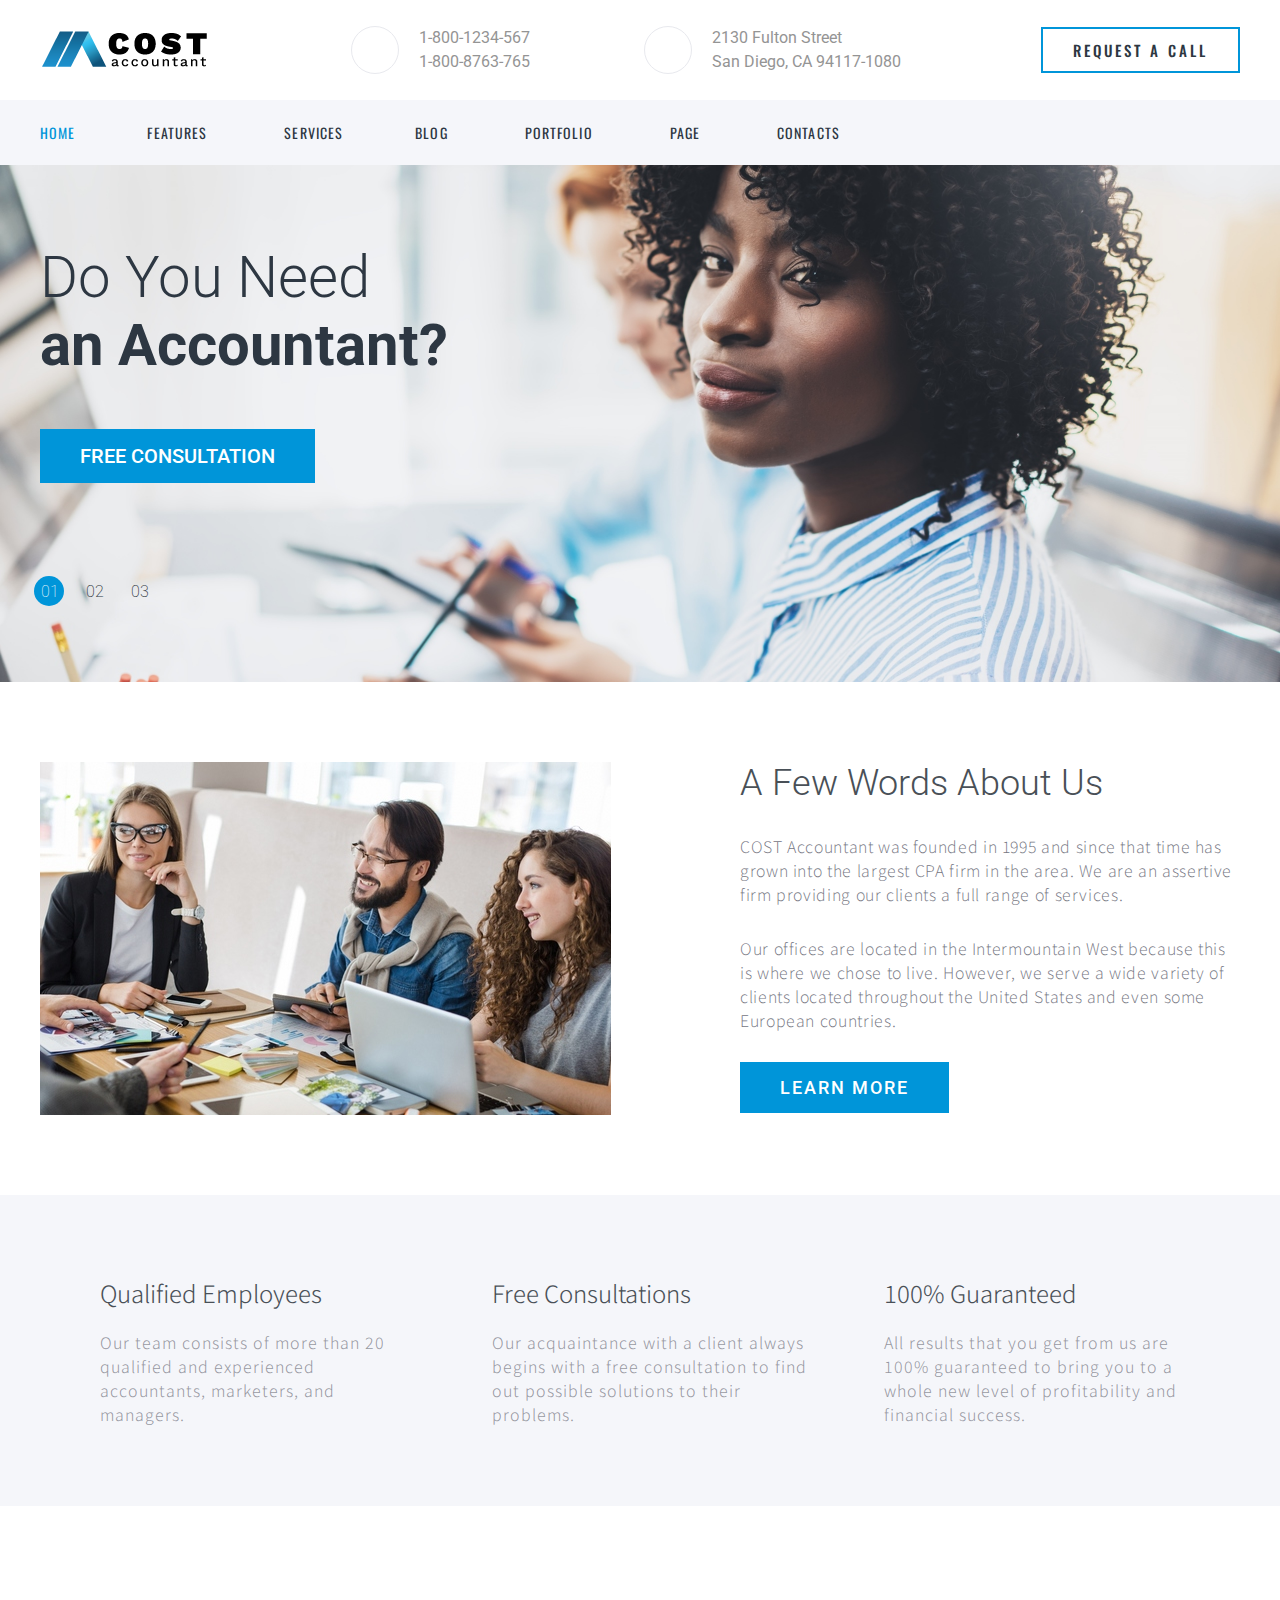
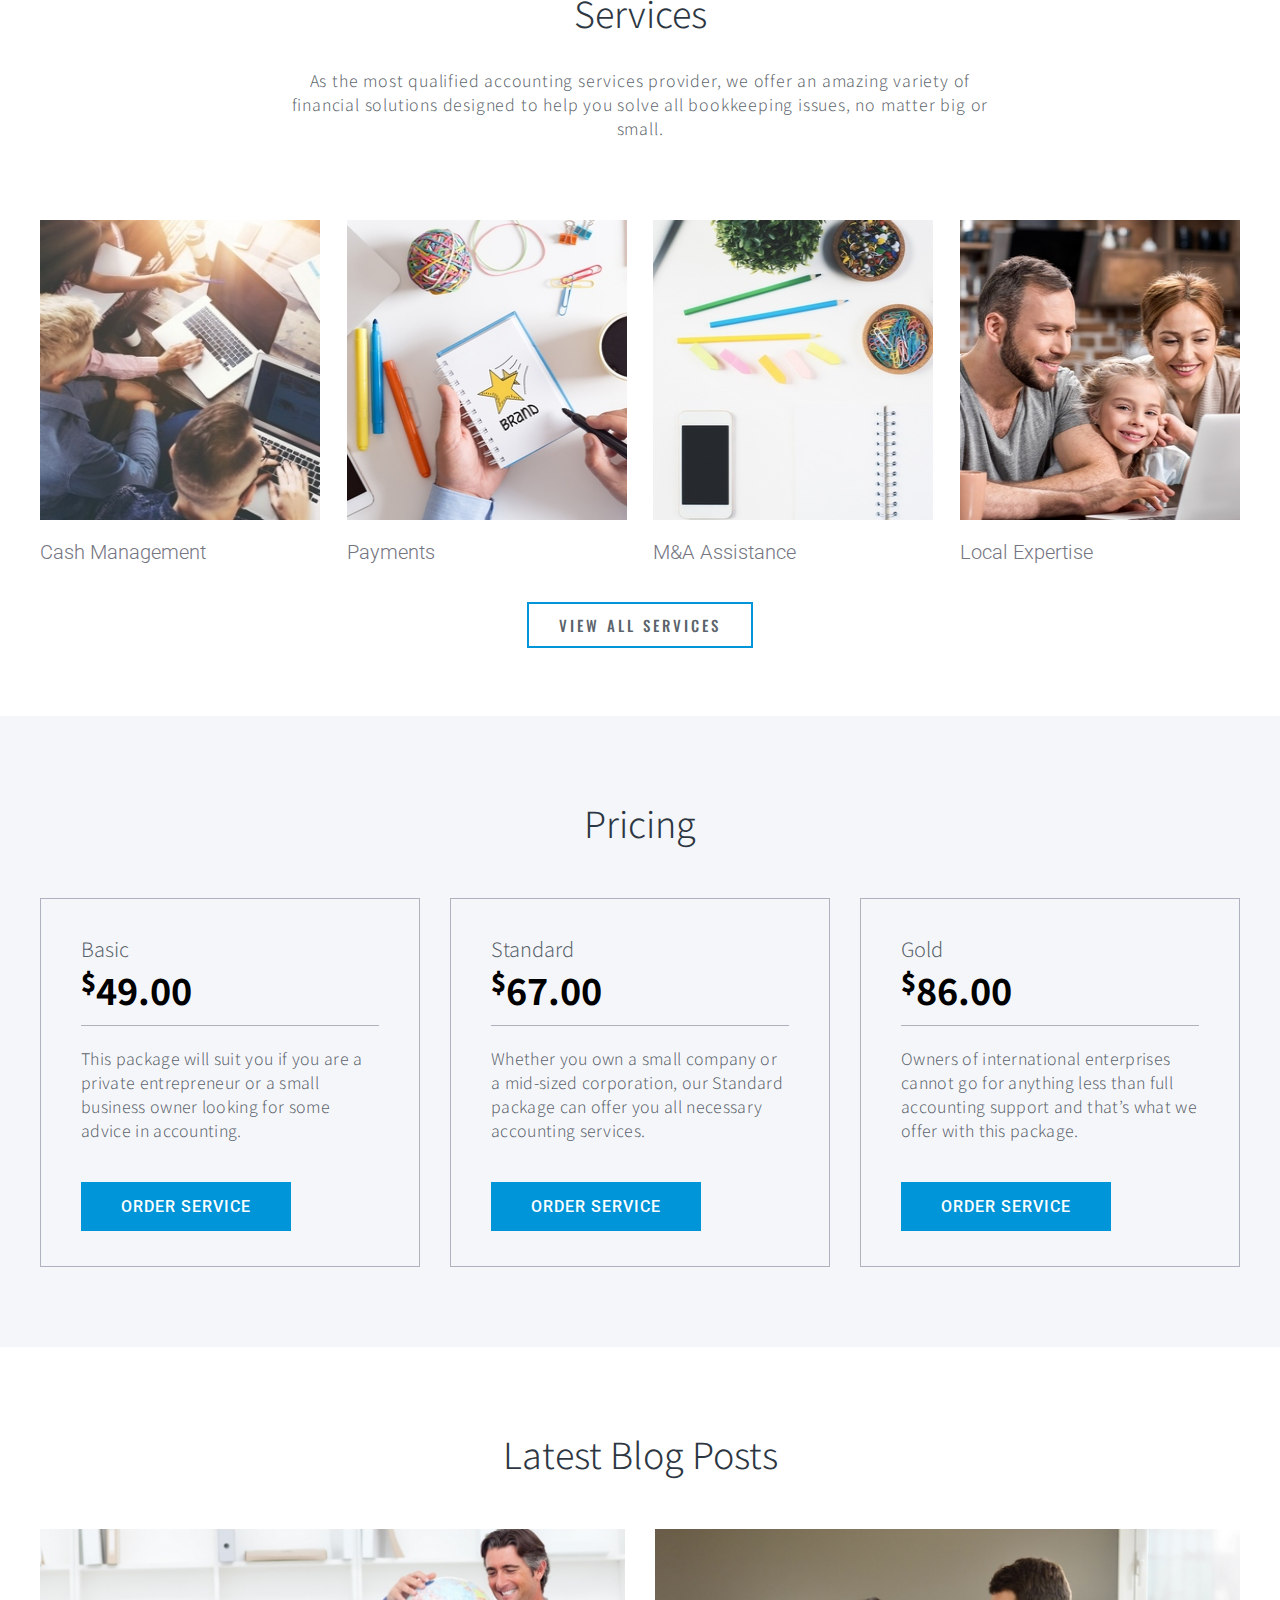
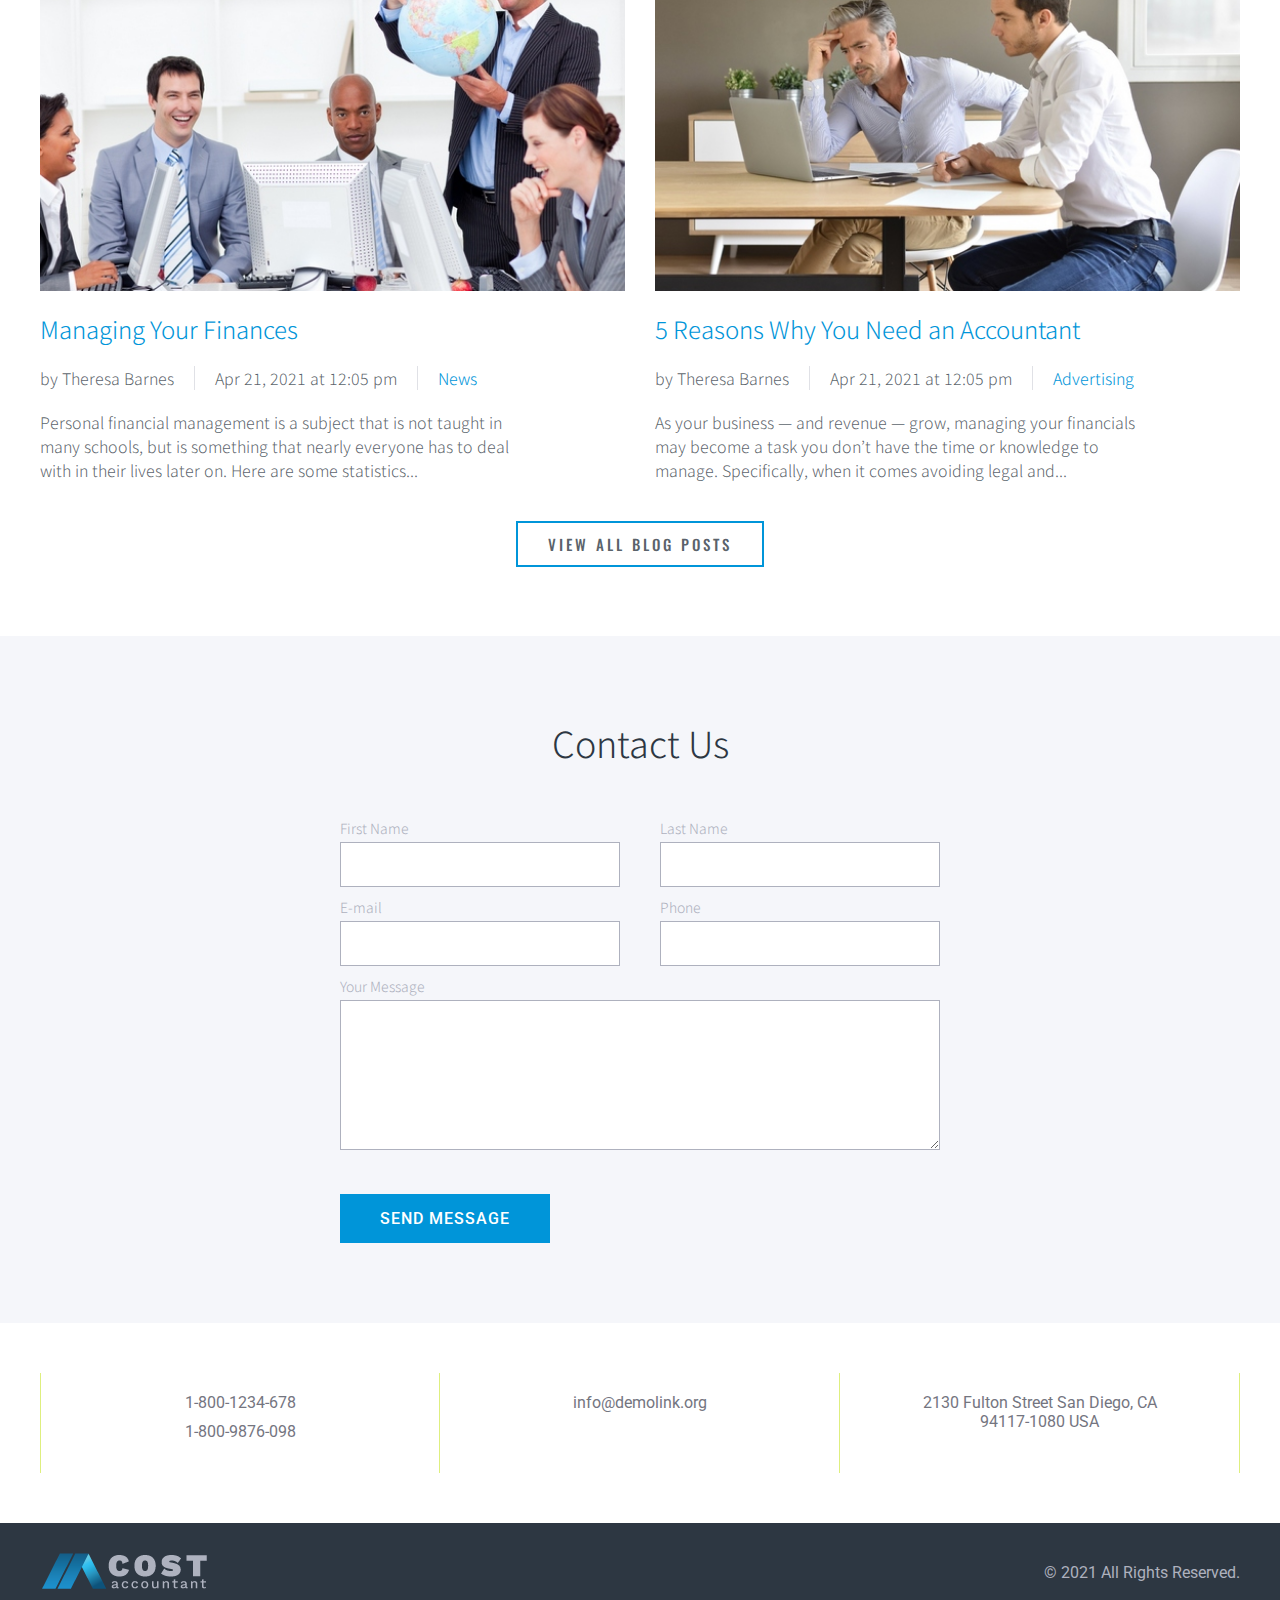
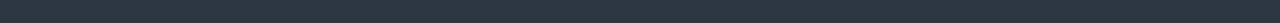
<file: cost/index.html>
<!DOCTYPE html>
<html lang="en">
<head>
    <meta charset="UTF-8">
    <meta http-equiv="X-UA-Compatible" content="IE=edge">
    <meta name="viewport" content="width=device-width, initial-scale=1.0">
    <script src="https://ajax.googleapis.com/ajax/libs/jquery/3.5.1/jquery.min.js"></script>
    <link rel="stylesheet" href="https://pro.fontawesome.com/releases/v5.10.0/css/all.css" integrity="sha384-AYmEC3Yw5cVb3ZcuHtOA93w35dYTsvhLPVnYs9eStHfGJvOvKxVfELGroGkvsg+p" crossorigin="anonymous"/>
    <link rel="preconnect" href="https://fonts.googleapis.com">
    <link rel="preconnect" href="https://fonts.gstatic.com" crossorigin>
    <link href="https://fonts.googleapis.com/css2?family=Oswald:wght@200;300;400;500;600;700&family=Roboto:wght@100;300;400;500;700;900&display=swap" rel="stylesheet">
    <link href="https://fonts.googleapis.com/css2?family=Noto+Sans+JP:wght@100;300;400;500;700;900&display=swap" rel="stylesheet">
    <link rel="stylesheet" href="style/index.css">
    <link rel="stylesheet" href="style/slider.css">
    <title>Cost</title>
</head>
<body>
    <header>
        <div class="header-top">
            <div class="container">
                <ul>
                    <li class="logo">
                        <a href="#"><img src="img/logo-default-171x39.png" alt=""></a>
                    </li>
                    <ul class="header-contact">
                        <li>
                            <span class="icon"><i class="fas fa-phone-alt"></i></span>
                            <div>
                                <span>1-800-1234-567</span>
                                <span>1-800-8763-765</span>
                            </div>
                        </li>
                        <li>
                            <span class="icon"><i class="fas fa-map-marker-alt"></i></span>
                            <div>
                                <span>2130 Fulton Street </span>
                                <span> San Diego, CA 94117-1080</span>
                            </div></li>
                    </ul>
                    <li class="button">
                        <a href="#">request a call</a>
                    </li>
                </ul>
            </div>
        </div>
        <div class="header-bottom">
            <div class="container">
                <ul>
                    <li class="nav-content">
                        <nav>
                            <ul>
                                <li class="active-nav"><span>Home</span></li>
                                <li>Features
                                    <i class="fas fa-chevron-down"></i>
                                    <ul class="sub-nav">
                                        <li><a href="#"><i class="fas fa-chevron-right"></i>Typography</a></li>
                                        <li><a href="#"><i class="fas fa-chevron-right"></i>Buttons</a></li>
                                        <li><a href="#"><i class="fas fa-chevron-right"></i>Forms</a></li>
                                        <li><a href="#"><i class="fas fa-chevron-right"></i>Accordions</a></li>
                                    </ul>
                                </li>
                                <li>Services</li>
                                <li>Blog
                                    <i class="fas fa-chevron-down"></i>
                                    <ul class="sub-nav">
                                        <li><a href="#"><i class="fas fa-chevron-right"></i>Grid Blog</a></li>
                                        <li><a href="#"><i class="fas fa-chevron-right"></i>Sidebar Blog</a></li>
                                        <li><a href="#"><i class="fas fa-chevron-right"></i>Single Blog Post</a></li>
                                    </ul>
                                </li>
                                <li>Portfolio
                                    <i class="fas fa-chevron-down"></i>
                                    <ul class="sub-nav">
                                        <li><a href="#"><i class="fas fa-chevron-right"></i>Grid Layout</a></li>
                                        <li><a href="#"><i class="fas fa-chevron-right"></i>Masonry Layout</a></li>
                                        <li><a href="#"><i class="fas fa-chevron-right"></i>Modern Layout</a></li>
                                        <li><a href="#"><i class="fas fa-chevron-right"></i>Single Project</a></li>
                                    </ul>
                                </li>
                                <li>Page
                                    <i class="fas fa-chevron-down"></i>
                                    <ul class="sub-nav">
                                        <li><a href="#"><i class="fas fa-chevron-right"></i>404 Page</a></li>
                                        <li><a href="#"><i class="fas fa-chevron-right"></i>503 Page</a></li>
                                        <li><a href="#"><i class="fas fa-chevron-right"></i>Coming Soon</a></li>
                                        <li><a href="#"><i class="fas fa-chevron-right"></i>Under Construction</a></li>
                                        <li><a href="#"><i class="fas fa-chevron-right"></i>About Us</a></li>
                                        <li><a href="#"><i class="fas fa-chevron-right"></i>About Me</a></li>
                                        <li><a href="#"><i class="fas fa-chevron-right"></i>Grid Gallery</a></li>
                                        <li><a href="#"><i class="fas fa-chevron-right"></i>Masonry Gallery</a></li>
                                    </ul>
                                </li>
                                <li>Contacts</li>
                            </ul>
                        </nav>
                    </li>
                    <li class="search-content"><i class="fas fa-search"></i></li>
                </ul>
            </div>
        </div>
    </header>
    <section class="banner">
        <div class="slider">
            <div class="slider__container">
                <div class="slide-img" style="background: url('img/slider-light-slide-1-1920x776.jpg');">
                    <div class="container">
                        <div class="slider__content">
                            <span>Do You Need</span>
                            <span>an Accountant?</span>
                            
                            <a href="#">Free consultation</a>
                        </div>
                    </div>
                </div>
                <div class="slide-img" style="background: url('img/slider-light-slide-2-1920x776.jpg');">
                <div class="container">
                        <div class="slider__content">
                            <span>Your Personal</span>
                            <span>Online Accountant</span>
                            
                            <a href="#">Free consultation</a>
                        </div>
                    </div>
                </div>
                <div class="slide-img" style="background: url('img/slider-light-slide-3-1920x776.jpg');">
                <div class="container">
                        <div class="slider__content">
                            <span>Be Sure You Are</span>
                            <span>On the Right Way</span>
                            
                            <a href="#">Free consultation</a>
                        </div>
                    </div>
                </div>
                <div class="container">
                  <div class="dots">
                    <ul>
                        <span class="choose-dot"></span>
                        <li class="dot" onclick="currentSlide(1)">01</li>
                        <li class="dot" onclick="currentSlide(2)">02</li>
                        <li class="dot" onclick="currentSlide(3)">03</li>
                    </ul>
                </div>  
            </div>     
        </div><!-- end slider -->
    </section>
    <section class="about">
        <div class="container">
            <div class="content">
                <img src="img/large-features-3-570x368.jpg" alt="large-features">
                <div class="text-content">
                    <h2>A Few Words About Us</h2>
                    <p>COST Accountant was founded in 1995 and since that time
                    has grown into the largest CPA firm in the area. We are an assertive firm
                    providing our clients a full range of services.</p>
                    <p>Our offices are located in the Intermountain West because this is
                    where we chose to live. However, we serve a wide variety of clients located
                    throughout the United States and even some European countries.</p>
                        
                    <a href="#">learn more</a>
                </div>
            </div>
        </div>
    </section><!-- end about -->
    <div class="wrapper">
        <div class="container">
            <ul class="content">
                <li>
                    <i class="far fa-user"></i>
                    <h3>Qualified Employees</h3>
                    <p>Our team consists of more than 20 qualified and
                    experienced accountants, marketers, and managers.</p>
                </li>
                <li>
                    <i class="far fa-comment-alt"></i>
                    <h3>Free Consultations</h3>
                    <p>Our acquaintance with a client always begins
                    with a free consultation to find out possible solutions to their problems.</p>
                </li>
                <li>
                    <i class="fas fa-check"></i>
                    <h3>100% Guaranteed</h3>
                    <p>All results that you get from us are 100% 
                    guaranteed to bring you to a whole new level of profitability and financial success.</p>
                </li>
            </ul>
        </div>
    </div><!-- end wrapper -->
    <section class="services">
        <div class="container">
            <div class="text-content">
                <h2>Services</h2>
                <P>As the most qualified accounting services provider, we offer an amazing variety of financial
                solutions designed to help you solve all bookkeeping issues, no matter big or small.</P>
            </div>
            <div class="img-content">
                <ul>
                    <li>
                        <a href="#">
                            <!-- <span class="img" style="background-image: url('img/service-thumbnail-1-270x300.jpg')"></span> -->
                            <img src="img/service-thumbnail-1-270x300.jpg" alt="">
                        </a>
                        <a href="#">
                            <h5>Cash Management</h5>   
                        </a>
                    </li>
                    <li>
                        <a href="#">
                            <img src="img/service-thumbnail-2-270x300.jpg" alt="">
                        </a>
                        <a href="#">
                            <h5>Payments</h5>   
                        </a>
                    </li>
                    <li>
                        <a href="#">
                            <img src="img/service-thumbnail-3-270x300.jpg" alt="">
                        </a>
                        <a href="#">
                            <h5>M&A Assistance</h5>   
                        </a>
                    </li>
                    <li>
                        <a href="#">
                            <img src="img/service-thumbnail-4-270x300.jpg" alt="">
                        </a>
                        <a href="#">
                            <h5>Local Expertise</h5>   
                        </a>
                    </li>
                </ul>
                <div class="button">
                    <a href="">view all services</a>
                </div>
            </div>
        </div>
    </section>
    <section class="pricing">
        <div class="container">
            <div class="content">
                <h2>Pricing</h2>
                <ul>
                    <li>
                        <div class="top-content">
                            <span class="category"><a href="">Basic</a></span>
                            <span class="price"><span>$</span>49.00</span>
                        </div>
                        <p>This package will suit you if you are a private entrepreneur or a small business owner looking for some advice in accounting.</p>
                        
                        <span class="button">
                            <a href="#">order service</a>
                        </span>
                    </li>
                    <li>
                        <div class="top-content">
                            <span class="category"><a href="">Standard</a></span>
                            <span class="price"><span>$</span>67.00</span>
                        </div>
                        <p>Whether you own a small company or a mid-sized corporation, our Standard package can offer you all necessary accounting services.</p>
                        
                        <span class="button">
                            <a href="#">order service</a>
                        </span>
                    </li>
                    <li>
                        <div class="top-content">
                            <span class="category"><a href="">Gold</a></span>
                            <span class="price"><span>$</span>86.00</span>
                        </div>
                        <p>Owners of international enterprises cannot go for anything less than full accounting support and that’s what we offer with this package.</p>
                        
                        <span class="button">
                            <a href="#">order service</a>
                        </span>
                    </li>
                </ul>
            </div>
        </div>
    </section>
    <section class="blog">
        <div class="container">
            <div class="content">
                <h2>Latest Blog Posts</h2>
                <ul class="blogs">
                    <li class="blog">
                        <a href="">
                            <img src="img/grid-blog-1-571x353.jpg" alt="">
                        </a>
                        <h5><a href="">Managing Your Finances</a></h5>
                        <ul class="blog-info">
                            <li class="author">by Theresa Barnes</li>
                            <li class="data">Apr 21, 2021 at 12:05 pm</li>
                            <li class="category"><a href="">News</a></li>
                        </ul>
                        <p>Personal financial management is a subject that is not taught in many schools, but is something that nearly everyone has to deal with in their lives later on. Here are some statistics...</p>
                    </li>
                    <li class="blog">
                        <a href="">
                            <img src="img/grid-blog-2-571x353.jpg" alt="">
                        </a>
                        <h5><a href="">5 Reasons Why You Need an Accountant</a></h5>
                        <ul class="blog-info">
                            <li class="author">by Theresa Barnes</li>
                            <li class="data">Apr 21, 2021 at 12:05 pm</li>
                            <li class="category"><a href="">Advertising</a></li>
                        </ul>
                        <p>As your business — and revenue — grow, managing your financials may become a task you don’t have the time or knowledge to manage. Specifically, when it comes avoiding legal and...</p>
                    </li>
                </ul>
                <div class="button">
                    <a href="">view all blog Posts</a>
                </div>
            </div>
        </div>
    </section>
    <section class="contact">
        <div class="top-content">
            <div class="container">
                <h2>Contact Us</h2>
                <form>
                    <div>
                        <div>
                            <label for="name">First Name</label>
                            <input type="text" name="name" required>
                        </div>
                        <div>
                            <label for="lastname">Last Name</label>
                            <input type="text" name="lastname" required>
                        </div>
                    </div>
                    <div>
                        <div>
                            <label for="email">E-mail</label>
                            <input type="email" name="email" required>
                        </div>
                        <div>
                            <label for="phone">Phone</label>
                            <input type="tel" name="phone" required>
                        </div>
                    </div>
                    <label for="desc">Your Message</label>
                    <textarea name="desc" required></textarea>
                    <div class="button">
                        <a href="">send message</a>
                    </div>
                </form>
            </div>
        </div>
        <div class="bottom-content">
            <div class="container">
                <ul>
                    <li>
                        <div>
                            <i class="fas fa-phone-alt"></i>
                            <span>1-800-1234-678</span>
                            <span>1-800-9876-098</span> 
                        </div>
                    </li>
                    <li>
                        <div>
                            <i class="fas fa-envelope"></i>
                            <span>info@demolink.org</span>
                        </div>
                    </li>
                    <li>
                        <div>
                            <i class="fas fa-map-marker-alt"></i>
                            <span>2130 Fulton Street San Diego, CA 94117-1080 USA</span>
                        </div>
                    </li>
                </ul>  
            </div>
        </div>
    </section>
    <footer>
        <div class="container">
            <div class="content">
                <a href="#">
                    <img src="img/logo-light-171x39.png" alt="">
                </a>
                <span>© 2021 All Rights Reserved.</span>
            </div>
        </div>
    </footer>

    <script src="js/slider.js"></script>
    <script src="js/index.js"></script>    
</body>
</html>
</file>
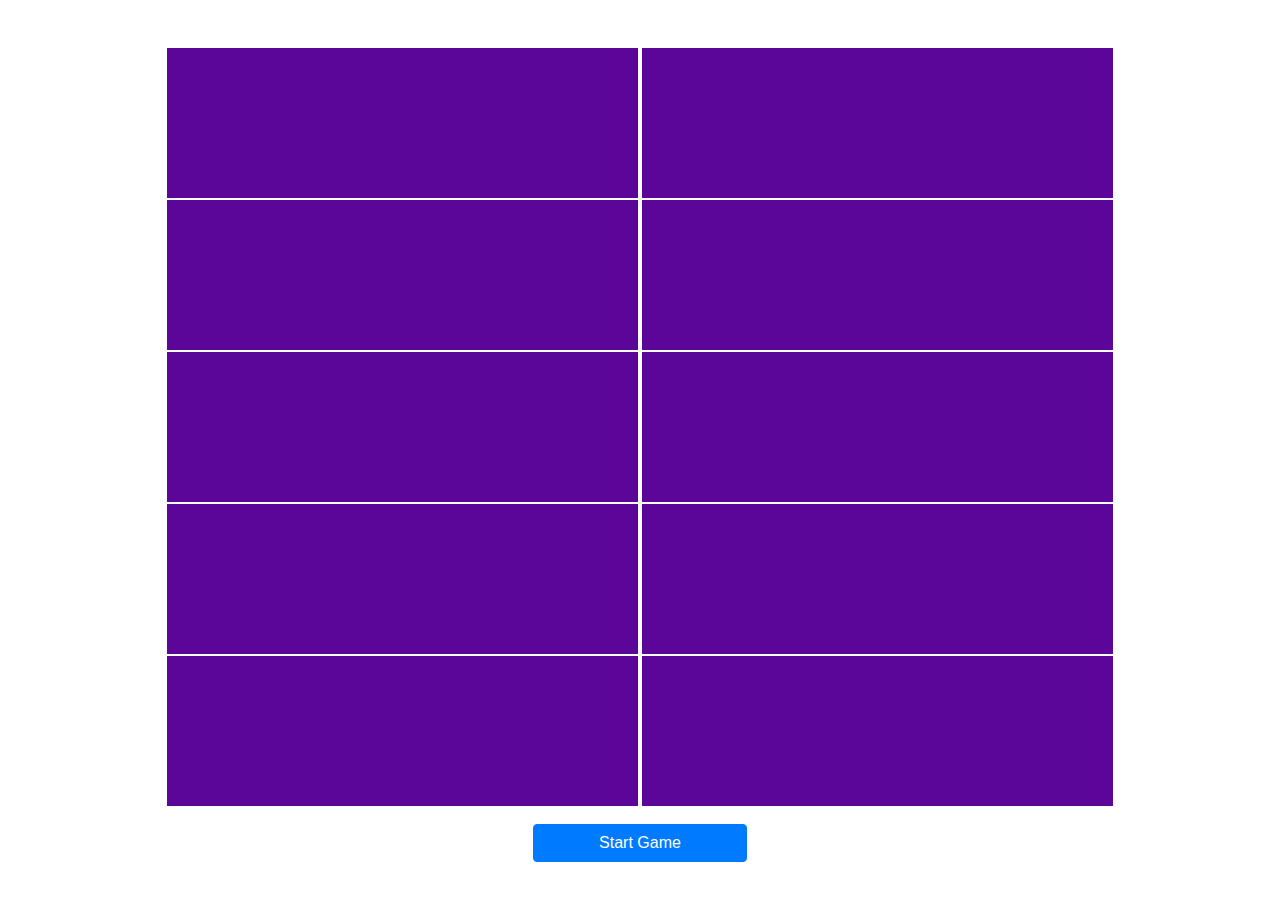
<file: game/index.html>
<!doctype html>
<html lang="en">
  <head>
    <!-- Required meta tags -->
    <meta charset="utf-8">
    <meta name="viewport" content="width=device-width, initial-scale=1, shrink-to-fit=no">

    <!-- Bootstrap CSS -->
    <link rel="stylesheet" href="https://stackpath.bootstrapcdn.com/bootstrap/4.5.0/css/bootstrap.min.css">

    <title>Game</title>
    <style>
      .items {
        position: relative;
        
      }
      .items::after {
        content: "";
        position: absolute;
        top: 0;
        bottom: 0;
        left: 0;
        right: 0;
        margin: 0 2px 2px;
        background-color: rgb(92, 6, 153);
        transition: 1s;
      }
      .show::after {
        opacity: 0;
      }
      
    </style>
  </head>
  <body>
    <div class="wrapper">
        <div class="container mt-5">
            <div class="row justify-content-center addItems">
            </div>
        </div>
    </div>

    <!-- stars button -->
    <div class="text-center">
        <button type="button" class="btn btn-primary col-sm-2 mt-3 " onclick="startGame()">Start Game</button>
    </div>
    <!-- Optional JavaScript -->
    <!-- jQuery first, then Popper.js, then Bootstrap JS -->
    <script src="js/index.js"></script>
    <script src="https://code.jquery.com/jquery-3.5.1.min.js"></script>
    <script src="https://cdn.jsdelivr.net/npm/popper.js@1.16.0/dist/umd/popper.min.js"></script>
    <script src="https://stackpath.bootstrapcdn.com/bootstrap/4.5.0/js/bootstrap.min.js"></script>
  </body>
</html>
</file>
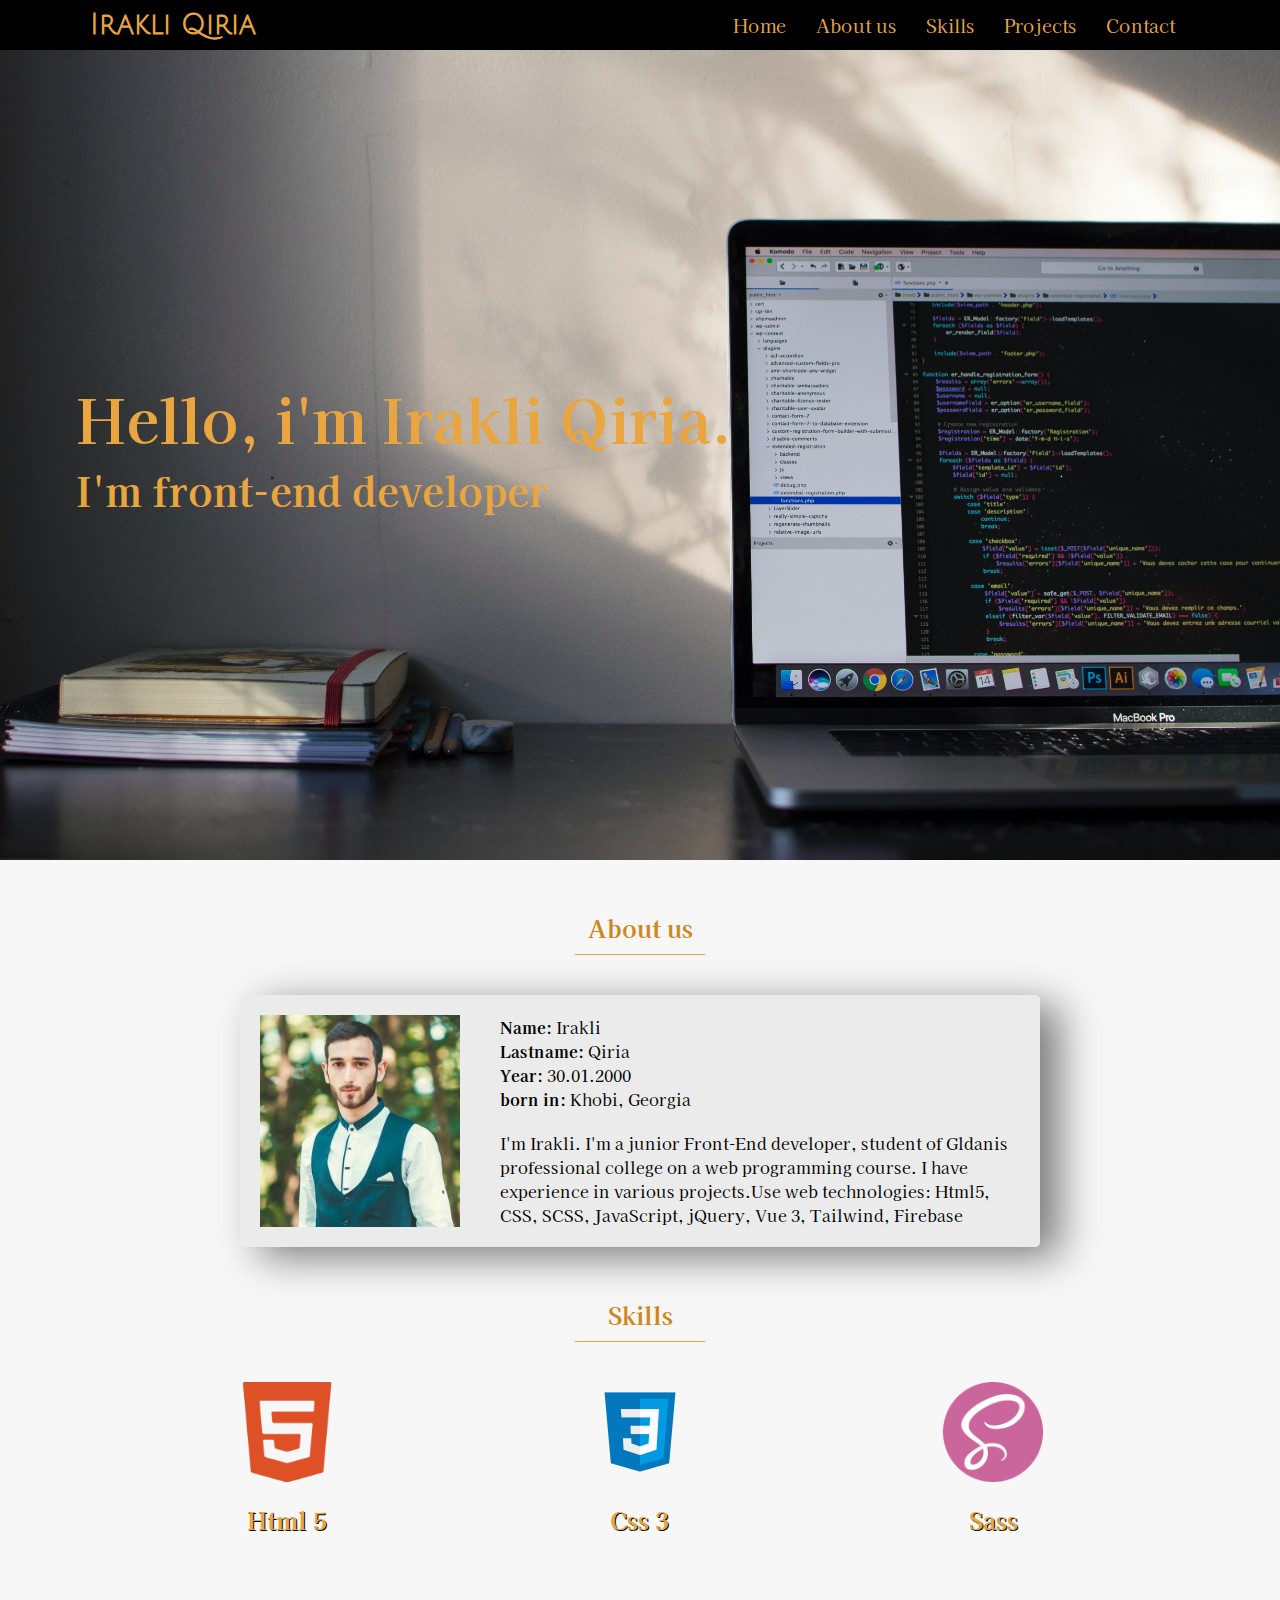
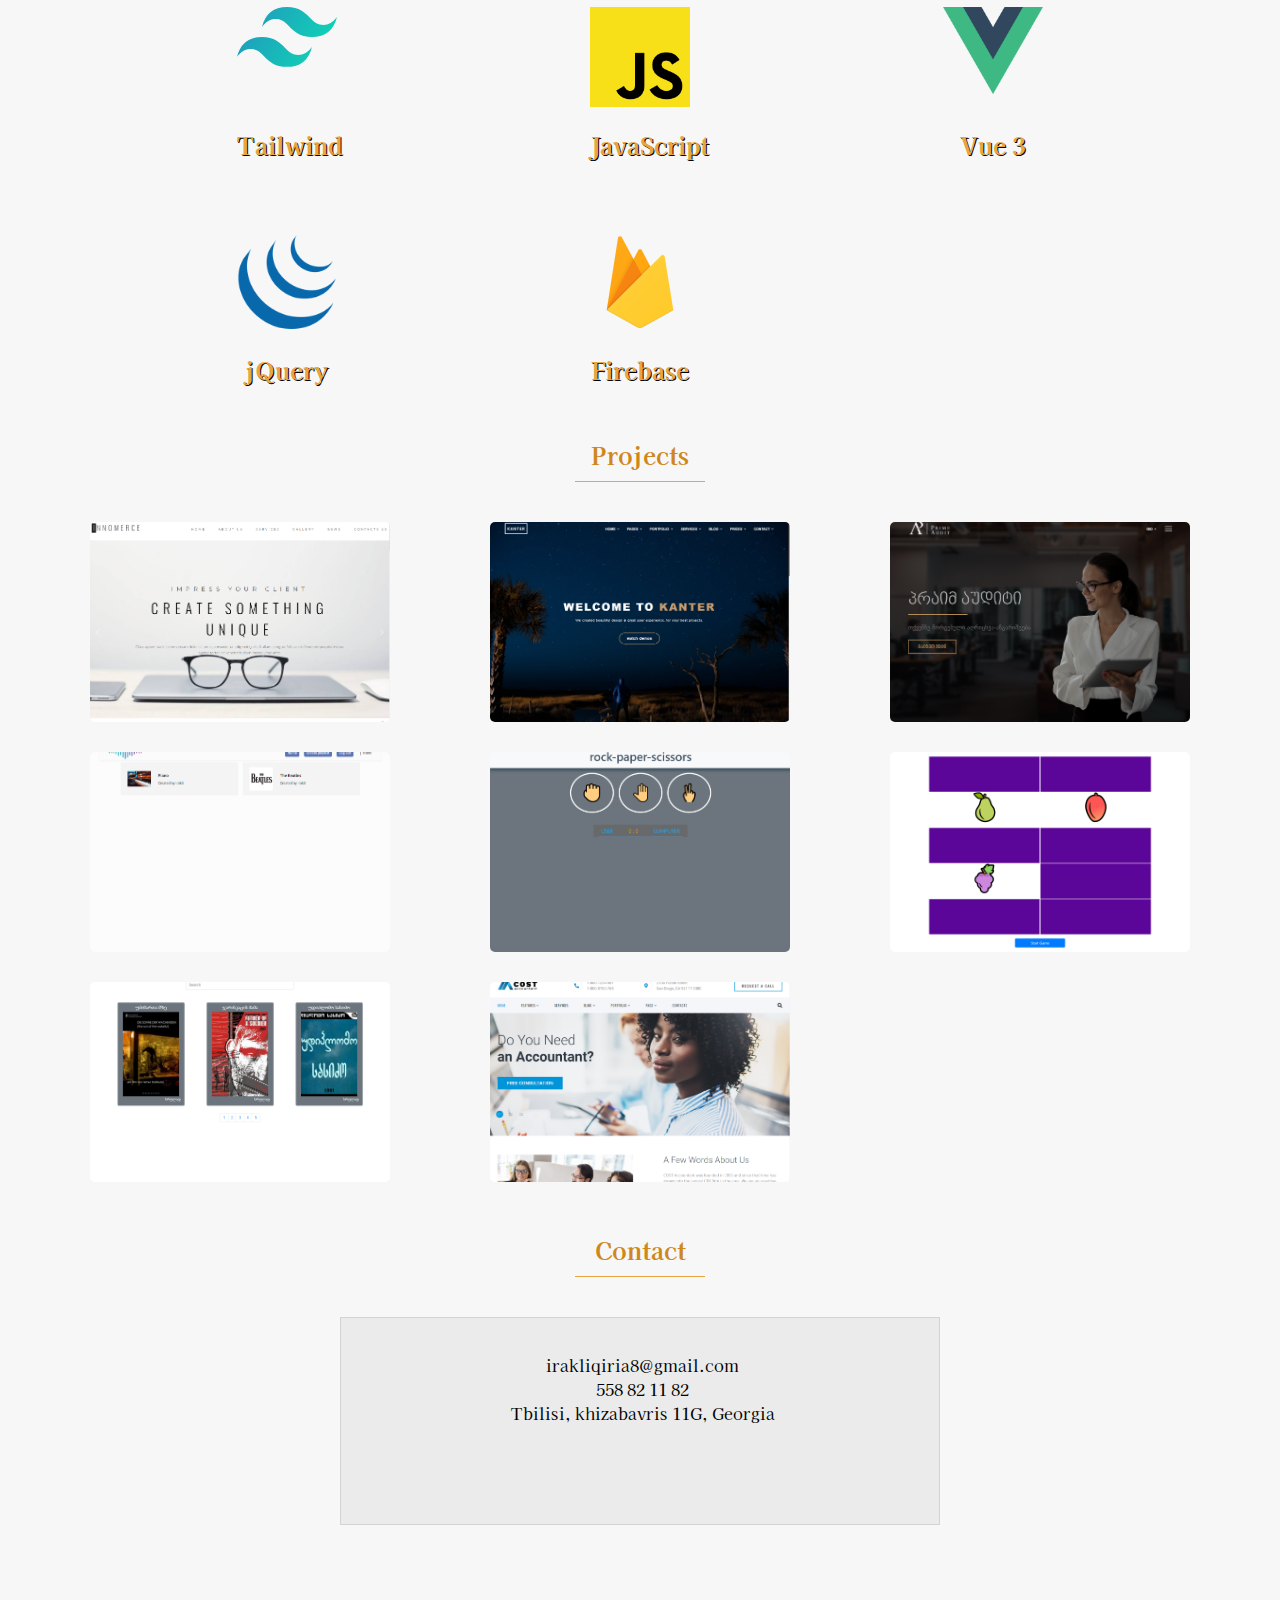
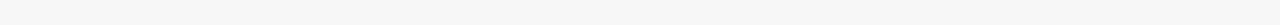
<file: main/index.html>
<!DOCTYPE html>
<html lang="en">
<head>
    <meta charset="UTF-8">
    <meta http-equiv="X-UA-Compatible" content="IE=edge">
    <meta name="viewport" content="width=device-width, initial-scale=1.0">
    <link rel="preconnect" href="https://fonts.googleapis.com">
    <link rel="preconnect" href="https://fonts.gstatic.com" crossorigin>
    <link href="https://fonts.googleapis.com/css2?family=Kaisei+HarunoUmi:wght@400;500;700&display=swap" rel="stylesheet">
    <link href="https://fonts.googleapis.com/css2?family=Julius+Sans+One&display=swap" rel="stylesheet">
    <link rel="stylesheet" href="https://pro.fontawesome.com/releases/v5.10.0/css/all.css" integrity="sha384-AYmEC3Yw5cVb3ZcuHtOA93w35dYTsvhLPVnYs9eStHfGJvOvKxVfELGroGkvsg+p" crossorigin="anonymous"/>
    <link rel="stylesheet" href="style/index.css">
    <link rel="shortcut icon" href="img/favicon.png" type="image/png">
    <title>irakli qiria</title>
</head>
<body>
    
    <header>
        <div class="container">
            <span class="logo">Irakli Qiria</span>
            <nav>
                <ul class="nav-items">
                    <li class="nav-item"><a href="#banner">Home</a></li>
                    <li class="nav-item"><a href="#about">About us</a></li>
                    <li class="nav-item"><a href="#skills">Skills</a></li>
                    <li class="nav-item"><a href="#projects">Projects</a></li>
                    <li class="nav-item"><a href="#contact">Contact</a></li>
                </ul>
            </nav>
        </div>
    </header>
    <div class="banner" id="banner">
        <div class="container">
            <div class="content">
                <h1>Hello, i'm Irakli Qiria.</h1>
                <h2>I'm front-end developer</h2>
            </div>
            <button>
                <i class="fas fa-chevron-down"></i><!-- scroll down arrow -->
            </button>
        </div>
    </div>
    <section class="about" id="about">
        <div class="container">
            <h3 class="about-title">About us</h3>
            <div class="box">
                <div class="content">
                    <img src="img/avatar.jpg" alt="">
                    <div class="desc">  
                        <ul>
                            <li><span>Name:</span> Irakli</li>
                            <li><span>Lastname:</span> Qiria</li>
                            <li><span>Year:</span> 30.01.2000</li>
                            <li><span>born in:</span> Khobi, Georgia</li>
                        </ul>
                        <span>I'm Irakli. I'm a junior Front-End developer,
                         student of Gldanis professional college on a web programming course.
                         I have experience in various projects.Use web technologies:
                         Html5, CSS, SCSS, JavaScript, jQuery, Vue 3, Tailwind, Firebase</span>
                    </div>
                </div>
            </div>
        </div>
    </section>
    <section class="skills" id="skills">
        <div class="container">
            <h3 class="skills-title">Skills</h3>
            <ul class="skill-lists">
                <li class="skill-list">
                    <img src="img/html5.png" alt="">
                    <span>Html 5</span>
                </li>
                <li class="skill-list">
                    <img src="img/css3-icon-28.jpg" alt="">
                    <span>Css 3</span>
                </li>
                <li class="skill-list">
                    <img src="img/sass.png" alt="">
                    <span>Sass</span>
                </li>
                <li class="skill-list">
                    <img src="img/tailwindcss.svg" alt="">
                    <span>Tailwind</span>
                </li>
                <li class="skill-list">
                    <img src="img/javascript-logo-min.png" alt="">
                    <span>JavaScript</span>
                </li>
                <li class="skill-list">
                    <img src="img/vue-min.png" alt="">
                    <span>Vue 3</span>
                </li>
                <li class="skill-list">
                    <img src="img/jquery-7-1175152.png" alt="">
                    <span>jQuery</span>
                </li>
                <li class="skill-list">
                    <img src="img/logo firebase icon.png" alt="">
                    <span>Firebase</span>
                </li>
            </ul>
        </div>
    </section>
    <section class="projects" id="projects">
        <div class="container">
            <h3 class="projects-title">Projects</h3>
            <ul class="project-lists">
                <li class="project-list proj_01"><a href="https://irakli-ika.github.io/portfolio/innomerce/" target="_blank"></a></li>
                <li class="project-list proj_02"><a href="https://irakli-ika.github.io/portfolio/kanter/" target="_blank"></a></li>
                <li class="project-list proj_03"><a href="https://auditors.ge" target="_blank"></a></li>
                <li class="project-list proj_04"><a href="https://playlist-8d35f.web.app/" target="_blank"></a></li>
                <li class="project-list proj_05"><a href="https://irakli-ika.github.io/portfolio/rpc/" target="_blank"></a></li>
                <li class="project-list proj_06"><a href="https://irakli-ika.github.io/portfolio/game/" target="_blank"></a></li>
                <li class="project-list proj_07"><a href="https://irakli-ika.github.io/portfolio/movie_project/" target="_blank"></a></li>
                <li class="project-list proj_08"><a href="https://irakli-ika.github.io/portfolio/cost" target="_blank"></a></li>
            </ul>
        </div>
    </section>
    <section class="contact" id="contact">
        <div class="container">
            <h3 class="contact-title">Contact</h3>
            <ul class="contact-lists">
                <li class="contact-list"><i class="far fa-envelope"></i> irakliqiria8@gmail.com</li>
                <li class="contact-list"><i class="fas fa-phone-alt"></i> 558 82 11 82</li>
                <li class="contact-list"><i class="fas fa-map-marker-alt"></i> Tbilisi, khizabavris 11G, Georgia</li>
                
                <ul class="social-networks">
                    <li><a href="https://github.com/irakli-ika" target="_blank" class="github"><i class="fab fa-github"></i></a></li>
                    <li><a href="https://www.facebook.com/iikakoo.qiria" target="_blank" class="fb"><i class="fab fa-facebook"></i></a></li>
                    <li><a href="https://www.linkedin.com/in/irakli-qiria-8314ab166" target="_blank" class="in"><i class="fab fa-linkedin"></i></a></li>
                </ul>
            </ul>
            
        </div>
    </section>


    <!-- import scripts -->
    <script src="https://code.jquery.com/jquery-3.3.1.min.js"></script>
    <script src="index.js"></script>
</body>
</html>
</file>
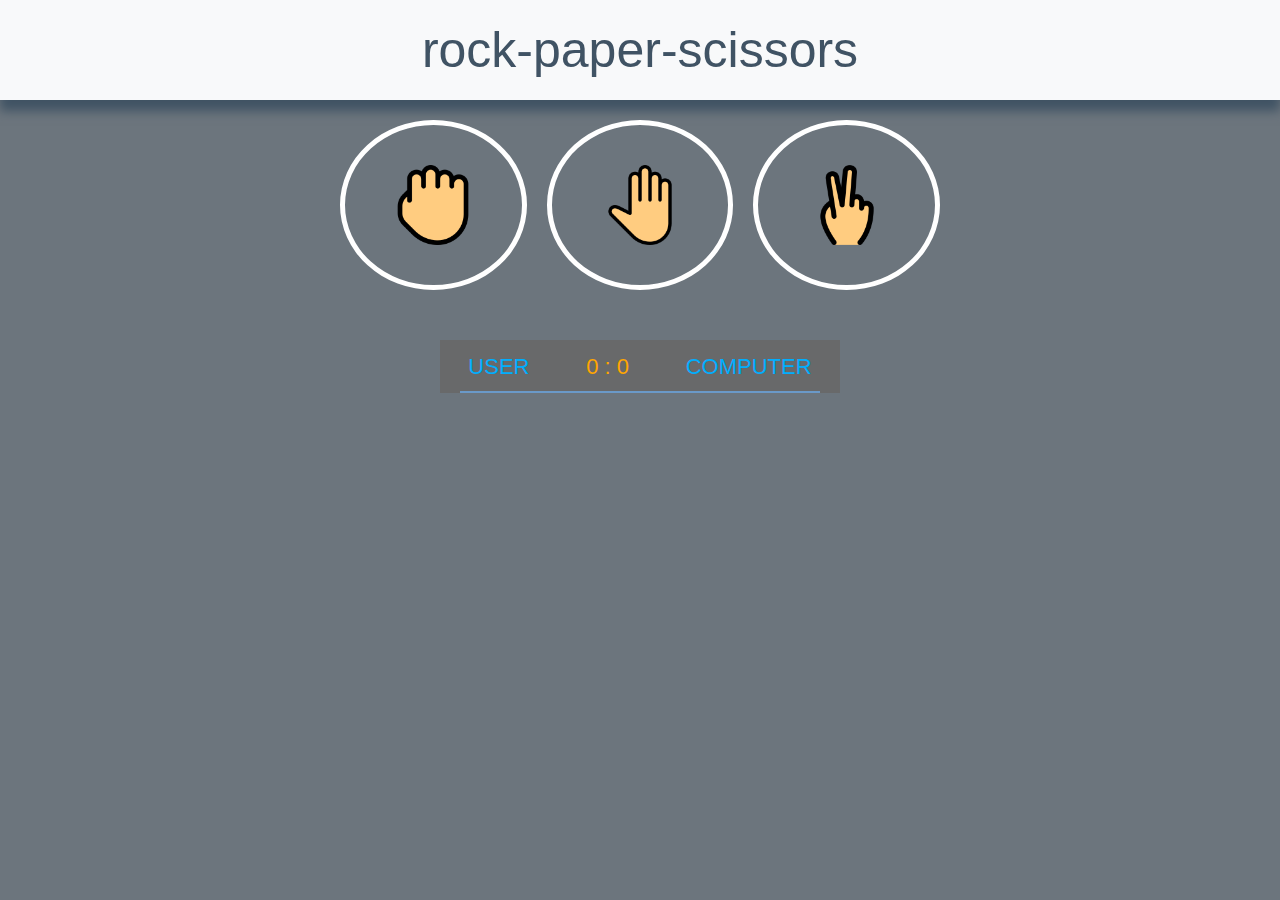
<file: rpc/index.html>
<!DOCTYPE html>
<html lang="en">
    <head>
        <meta charset="UTF-8">
        <meta name="viewport" content="width=device-width, initial-scale=1.0">
        <link rel="stylesheet" href="https://stackpath.bootstrapcdn.com/bootstrap/4.5.2/css/bootstrap.min.css">
        <link rel="stylesheet" href="https://cdnjs.cloudflare.com/ajax/libs/font-awesome/5.14.0/css/all.min.css">
        <link rel="stylesheet" href="style/style.css">
        <title>rock-paper-scissors</title>
    </head>
    <body class="bg-secondary">
        <header class="bg-light">
            <h1>rock-paper-scissors</h1>
        </header>
        <section>
            <div class="icons">
                <div class="icons_container">
                    <div class="row">
                        <div class="col icons_container_col" id="rock"><img src="img/rock.png" class="efect" alt="rock"></div>
                        <div class="col icons_container_col" id="paper"><img src="img/paper.png" class="efect" alt="paper"></div>
                        <div class="col icons_container_col" id="scissors"><img src="img/scissors.png" class="efect" alt="scissors"></div>
                    </div>
                </div>
            </div>
            <div class="score">
                <div class="score_container">
                    <div class="score_box">
                        <div class="row justify-content-around main_score">
                            <div class="user">USER</div>
                            <div class="score_num"><p id="user_score">0</p> : <p id="computer_score">0</p></div>
                            <div class="computer">COMPUTER</div>
                        </div>
                        <div class="score_icons flex-column">
                            <!-- <div class="score_icons_content row">
                                <div class="col choises">
                                    <img src="img/rock.png" class="score_icon" alt="rock">
                                </div>
                                <div class="col choises">
                                    <img src="img/scissors.png" class="score_icon" alt="rock">
                                </div>
                            </div> -->
                        </div>
                    </div>
                </div>
            </div>
        </section>

        

        <script src="https://code.jquery.com/jquery-3.5.1.slim.min.js"></script>
        <script src="https://cdn.jsdelivr.net/npm/popper.js@1.16.1/dist/umd/popper.min.js"></script>
        <script src="https://stackpath.bootstrapcdn.com/bootstrap/4.5.2/js/bootstrap.min.js" ></script>
        <script src="js/app.js"></script>
    </body>
</html>
</file>
<file: cost/style/index.css>
header {
  min-width: 1200px;
}

header .header-top {
  height: 100px;
  width: 100%;
}

header .header-top .container {
  height: 100%;
}

header .header-top .container > ul {
  display: -webkit-box;
  display: -ms-flexbox;
  display: flex;
  -webkit-box-orient: horizontal;
  -webkit-box-direction: normal;
      -ms-flex-direction: row;
          flex-direction: row;
  -webkit-box-pack: justify;
      -ms-flex-pack: justify;
          justify-content: space-between;
  -webkit-box-align: center;
      -ms-flex-align: center;
          align-items: center;
  height: 100%;
  list-style-type: none;
}

header .header-top .container > ul .button a {
  padding: 10px 30px;
  border: 2px solid #0095D9;
  color: #2d3742;
  background-color: transparent;
  font-family: 'Oswald', sans-serif;
  font-weight: 500;
  text-decoration: none;
  letter-spacing: 0.2em;
  text-transform: uppercase;
  font-size: 15px;
  -webkit-transition: background-color .5s;
  transition: background-color .5s;
}

header .header-top .container > ul .button a:hover {
  color: #fff;
  background-color: #0095D9;
  border-color: #0095D9;
}

header .header-top .container .header-contact {
  display: -webkit-box;
  display: -ms-flexbox;
  display: flex;
  -webkit-box-orient: horizontal;
  -webkit-box-direction: normal;
      -ms-flex-direction: row;
          flex-direction: row;
  -webkit-box-pack: justify;
      -ms-flex-pack: justify;
          justify-content: space-between;
  -webkit-box-align: center;
      -ms-flex-align: center;
          align-items: center;
  height: 100%;
  list-style-type: none;
  -ms-flex-preferred-size: 550px;
      flex-basis: 550px;
  color: #949494;
}

header .header-top .container .header-contact li {
  display: -webkit-box;
  display: -ms-flexbox;
  display: flex;
  -webkit-box-orient: horizontal;
  -webkit-box-direction: normal;
      -ms-flex-direction: row;
          flex-direction: row;
  -webkit-box-pack: justify;
      -ms-flex-pack: justify;
          justify-content: space-between;
  -webkit-box-align: center;
      -ms-flex-align: center;
          align-items: center;
  height: 100%;
  position: relative;
}

header .header-top .container .header-contact li .icon {
  position: relative;
  margin-right: 20px;
  width: 3em;
  height: 3em;
  border: 1px solid #e8e9ee;
  border-radius: 50%;
}

header .header-top .container .header-contact li .icon i {
  position: absolute;
  font-size: 20px;
  top: 50%;
  left: 50%;
  -webkit-transform: translate(-50%, -50%);
          transform: translate(-50%, -50%);
  color: #0095D9;
}

header .header-top .container .header-contact li span {
  display: block;
  line-height: 1.5;
}

header .header-bottom {
  background-color: #F5F6FA;
  height: 65px;
}

header .header-bottom .container {
  height: 100%;
}

header .header-bottom .container > ul {
  display: -webkit-box;
  display: -ms-flexbox;
  display: flex;
  -webkit-box-orient: horizontal;
  -webkit-box-direction: normal;
      -ms-flex-direction: row;
          flex-direction: row;
  -webkit-box-pack: justify;
      -ms-flex-pack: justify;
          justify-content: space-between;
  -webkit-box-align: center;
      -ms-flex-align: center;
          align-items: center;
  height: 100%;
  list-style-type: none;
}

header .header-bottom .container > ul .nav-content {
  -ms-flex-preferred-size: 800px;
      flex-basis: 800px;
}

header .header-bottom .container > ul .nav-content nav > ul {
  display: -webkit-box;
  display: -ms-flexbox;
  display: flex;
  -webkit-box-orient: horizontal;
  -webkit-box-direction: normal;
      -ms-flex-direction: row;
          flex-direction: row;
  -webkit-box-pack: justify;
      -ms-flex-pack: justify;
          justify-content: space-between;
  -webkit-box-align: center;
      -ms-flex-align: center;
          align-items: center;
  height: 100%;
  list-style-type: none;
}

header .header-bottom .container > ul .nav-content nav > ul > li {
  position: relative;
  display: -webkit-box;
  display: -ms-flexbox;
  display: flex;
  -webkit-box-orient: horizontal;
  -webkit-box-direction: normal;
      -ms-flex-direction: row;
          flex-direction: row;
  -webkit-box-pack: justify;
      -ms-flex-pack: justify;
          justify-content: space-between;
  -webkit-box-align: center;
      -ms-flex-align: center;
          align-items: center;
  height: 100%;
  text-transform: uppercase;
  color: #2d3742;
  letter-spacing: .08em;
  font: 400 14px/20px "Oswald", -apple-system, BlinkMacSystemFont, "Segoe UI", Roboto, "Helvetica Neue", Arial, sans-serif;
  cursor: pointer;
}

header .header-bottom .container > ul .nav-content nav > ul > li:hover {
  color: #0095D9;
}

header .header-bottom .container > ul .nav-content nav > ul > li:hover > i {
  color: #0095D9;
  -webkit-transform: rotateX(180deg);
          transform: rotateX(180deg);
}

header .header-bottom .container > ul .nav-content nav > ul > li > i {
  color: #2d3742;
  font-size: 10px;
  cursor: pointer;
  padding-left: 5px;
  -webkit-transition: -webkit-transform .5s;
  transition: -webkit-transform .5s;
  transition: transform .5s;
  transition: transform .5s, -webkit-transform .5s;
}

header .header-bottom .container > ul .nav-content nav > ul > li .sub-nav {
  display: none;
  position: absolute;
  top: 45px;
  left: 0;
  z-index: 999;
  background-color: #2d3742;
  list-style-type: none;
  padding: 0 20px;
  min-width: 260px;
  text-transform: capitalize;
}

header .header-bottom .container > ul .nav-content nav > ul > li .sub-nav li {
  padding: 20px 0;
  -webkit-transition: -webkit-transform .5s;
  transition: -webkit-transform .5s;
  transition: transform .5s;
  transition: transform .5s, -webkit-transform .5s;
}

header .header-bottom .container > ul .nav-content nav > ul > li .sub-nav li a {
  text-decoration: none;
  padding: 20px 0;
  color: #aeb1be;
}

header .header-bottom .container > ul .nav-content nav > ul > li .sub-nav li a i {
  -webkit-transform: translateX(-10px);
          transform: translateX(-10px);
  opacity: 0;
  -webkit-transition: opacity .5s, -webkit-transform .5s;
  transition: opacity .5s, -webkit-transform .5s;
  transition: transform .5s, opacity .5s;
  transition: transform .5s, opacity .5s, -webkit-transform .5s;
  font-size: 12px;
}

header .header-bottom .container > ul .nav-content nav > ul > li .sub-nav li:hover {
  -webkit-transform: translateX(20px);
          transform: translateX(20px);
}

header .header-bottom .container > ul .nav-content nav > ul > li .sub-nav li:hover i {
  opacity: 1;
}

header .header-bottom .container > ul .nav-content nav .active-nav {
  color: #0095D9;
}

header .header-bottom .container > ul .search-content {
  font-size: 20px;
  cursor: pointer;
}

header .header-bottom .container > ul .search-content:hover {
  color: #0095D9;
}

* {
  margin: 0;
  padding: 0;
  -webkit-box-sizing: border-box;
          box-sizing: border-box;
}

body {
  font-family: 'Roboto', sans-serif;
}

.container {
  max-width: 1200px;
  margin: auto;
}

section.about .content {
  display: -webkit-box;
  display: -ms-flexbox;
  display: flex;
  -webkit-box-orient: horizontal;
  -webkit-box-direction: normal;
      -ms-flex-direction: row;
          flex-direction: row;
  -webkit-box-pack: justify;
      -ms-flex-pack: justify;
          justify-content: space-between;
  -webkit-box-align: center;
      -ms-flex-align: center;
          align-items: center;
  height: 100%;
  padding: 80px 0;
}

section.about .content .text-content {
  -ms-flex-preferred-size: 41.6667%;
      flex-basis: 41.6667%;
  -ms-flex-item-align: baseline;
      align-self: baseline;
}

section.about .content .text-content h2 {
  font-size: 36px;
  font-weight: 300;
  color: #495057;
}

section.about .content .text-content p {
  color: #74757f;
  font-size: 16px;
  line-height: 1.5;
  font-weight: 200;
  letter-spacing: .04em;
  margin-top: 30px;
  font-family: 'Noto Sans JP', sans-serif;
}

section.about .content .text-content a {
  position: relative;
  text-decoration: none;
  color: #fff;
  text-transform: uppercase;
  font-size: 18px;
  letter-spacing: 2px;
  background-color: #0095D9;
  border-color: #0095D9;
  padding: 15px 40px;
  font-weight: 500;
  margin-top: 30px;
  display: inline-block;
  -webkit-transition: background-color .2s, border-color .2s;
  transition: background-color .2s, border-color .2s;
  z-index: 111;
}

section.about .content .text-content a:hover {
  background-color: #00537b;
  border-color: #00537b;
}

.wrapper {
  background-color: #f5f6fa;
  padding: 80px 0;
}

.wrapper .content {
  display: -webkit-box;
  display: -ms-flexbox;
  display: flex;
  -webkit-box-orient: horizontal;
  -webkit-box-direction: normal;
      -ms-flex-direction: row;
          flex-direction: row;
  -webkit-box-pack: justify;
      -ms-flex-pack: justify;
          justify-content: space-between;
  -webkit-box-align: center;
      -ms-flex-align: center;
          align-items: center;
  height: 100%;
  list-style-type: none;
  padding: 0 40px;
}

.wrapper .content li {
  -ms-flex-preferred-size: 30%;
      flex-basis: 30%;
  position: relative;
  padding-left: 20px;
}

.wrapper .content li i {
  position: absolute;
  top: 0;
  left: -30px;
  font-size: 35px;
  font-weight: 100;
  color: #0095D9;
}

.wrapper .content li h3 {
  color: #495057;
  font-size: 24px;
  font-weight: 300;
  font-family: 'Noto Sans JP', sans-serif;
}

.wrapper .content li p {
  font-family: 'Noto Sans JP', sans-serif;
  color: #74757fbd;
  font-size: 16px;
  font-weight: 300;
  margin-top: 20px;
  letter-spacing: 1px;
}

section.services {
  padding: 80px 0;
}

section.services .text-content {
  text-align: center;
  max-width: 730px;
  margin: auto;
  padding-bottom: 80px;
  font-family: 'Noto Sans JP', sans-serif;
}

section.services .text-content h2 {
  font-size: 36px;
  color: #2d3742;
  font-weight: 300;
  padding-bottom: 30px;
}

section.services .text-content p {
  font-size: 16px;
  line-height: 1.5;
  color: #2d3742c7;
  font-weight: 300;
  letter-spacing: .8px;
}

section.services .img-content ul {
  list-style-type: none;
  display: -webkit-box;
  display: -ms-flexbox;
  display: flex;
  -webkit-box-orient: horizontal;
  -webkit-box-direction: normal;
      -ms-flex-direction: row;
          flex-direction: row;
  -webkit-box-pack: justify;
      -ms-flex-pack: justify;
          justify-content: space-between;
  -webkit-box-align: center;
      -ms-flex-align: center;
          align-items: center;
  height: 100%;
}

section.services .img-content ul li {
  -ms-flex-preferred-size: 280px;
      flex-basis: 280px;
}

section.services .img-content ul li a {
  text-decoration: none;
}

section.services .img-content ul li a h5 {
  color: #74757f;
  font-size: 20px;
  font-weight: 300;
  margin-top: 20px;
  display: inline-block;
  -webkit-transition: color .2s;
  transition: color .2s;
}

section.services .img-content ul li a h5:hover {
  color: #0095D9;
}

section.services .img-content ul li a:first-child {
  position: relative;
  display: block;
}

section.services .img-content ul li a:first-child::after {
  content: '';
  position: absolute;
  top: 0;
  left: 0;
  right: 0;
  bottom: 0;
  background-color: transparent;
  -webkit-transition: background-color .2s;
  transition: background-color .2s;
  z-index: 999;
}

section.services .img-content ul li a:first-child:hover::after {
  background-color: #2d37423d;
}

section.services .img-content ul li a img {
  display: block;
  width: 100%;
  height: 300px;
}

section.services .img-content .button {
  text-align: center;
  margin-top: 50px;
}

section.services .img-content .button a {
  padding: 10px 30px;
  border: 2px solid #0095D9;
  color: #2d3742c7;
  background-color: transparent;
  font-family: 'Oswald', sans-serif;
  font-weight: 500;
  text-decoration: none;
  letter-spacing: 0.2em;
  text-transform: uppercase;
  font-size: 15px;
  -webkit-transition: background-color .5s;
  transition: background-color .5s;
  text-align: center;
}

section.services .img-content .button a:hover {
  color: #fff;
  background-color: #0095D9;
  border-color: #0095D9;
}

section.pricing {
  background-color: #f5f6fa;
  padding: 80px 0;
}

section.pricing .content h2 {
  text-align: center;
  font-size: 36px;
  color: #2d3742;
  font-weight: 300;
  padding-bottom: 50px;
  font-family: 'Noto Sans JP', sans-serif;
}

section.pricing .content ul {
  display: -webkit-box;
  display: -ms-flexbox;
  display: flex;
  -webkit-box-orient: horizontal;
  -webkit-box-direction: normal;
      -ms-flex-direction: row;
          flex-direction: row;
  -webkit-box-pack: justify;
      -ms-flex-pack: justify;
          justify-content: space-between;
  -webkit-box-align: normal;
      -ms-flex-align: normal;
          align-items: normal;
  height: 100%;
  list-style-type: none;
}

section.pricing .content ul li {
  -ms-flex-preferred-size: 380px;
      flex-basis: 380px;
  padding: 35px 40px;
  border: 1px solid #aeb1be;
  -webkit-transition: border-color 0.2s;
  transition: border-color 0.2s;
}

section.pricing .content ul li p {
  padding-top: 20px;
  font-size: 16px;
  letter-spacing: 0.02em;
  font-family: 'Noto Sans JP', sans-serif;
  color: #2d3742c7;
  font-weight: 300;
}

section.pricing .content ul li .top-content {
  display: -webkit-box;
  display: -ms-flexbox;
  display: flex;
  -webkit-box-orient: vertical;
  -webkit-box-direction: normal;
      -ms-flex-direction: column;
          flex-direction: column;
  -webkit-box-pack: normal;
      -ms-flex-pack: normal;
          justify-content: normal;
  -webkit-box-align: start;
      -ms-flex-align: start;
          align-items: flex-start;
  height: auto;
  padding-bottom: 10px;
  border-bottom: 1px solid #aeb1be;
  font-family: 'Noto Sans JP', sans-serif;
}

section.pricing .content ul li .top-content .category a {
  text-decoration: none;
  font-size: 20px;
  font-weight: 300;
  color: #2d3742c7;
  -webkit-transition: color .2s;
  transition: color .2s;
}

section.pricing .content ul li .top-content .category a:hover {
  color: #0095D9;
}

section.pricing .content ul li .top-content .price {
  font-size: 36px;
  font-weight: 700;
  padding-left: 15px;
  position: relative;
}

section.pricing .content ul li .top-content .price span {
  position: absolute;
  top: 0;
  left: 0;
  font-weight: bolder;
  font-size: 25px;
}

section.pricing .content ul li .button a {
  position: relative;
  text-decoration: none;
  color: #fff;
  text-transform: uppercase;
  font-size: 16px;
  letter-spacing: 1px;
  background-color: #0095D9;
  border-color: #0095D9;
  padding: 15px 40px;
  font-weight: 500;
  margin-top: 40px;
  display: inline-block;
  -webkit-transition: background-color .2s, border-color .2s;
  transition: background-color .2s, border-color .2s;
  z-index: 111;
}

section.pricing .content ul li .button a:hover {
  background-color: #00537b;
  border-color: #00537b;
}

section.pricing .content ul li:hover {
  border-color: #0095D9;
}

section.blog {
  padding: 80px 0;
  font-family: 'Noto Sans JP', sans-serif;
}

section.blog .content h2 {
  text-align: center;
  font-size: 36px;
  color: #2d3742;
  font-weight: 300;
  padding-bottom: 50px;
}

section.blog .content ul.blogs {
  list-style-type: none;
  display: -webkit-box;
  display: -ms-flexbox;
  display: flex;
  -webkit-box-orient: horizontal;
  -webkit-box-direction: normal;
      -ms-flex-direction: row;
          flex-direction: row;
  -webkit-box-pack: justify;
      -ms-flex-pack: justify;
          justify-content: space-between;
  -webkit-box-align: center;
      -ms-flex-align: center;
          align-items: center;
  height: auto;
}

section.blog .content ul.blogs li.blog {
  color: #2d3742c7;
  font-weight: 300;
  -ms-flex-preferred-size: 585px;
      flex-basis: 585px;
}

section.blog .content ul.blogs li.blog > a {
  display: block;
  position: relative;
  display: block;
}

section.blog .content ul.blogs li.blog > a::after {
  content: '';
  position: absolute;
  top: 0;
  left: 0;
  right: 0;
  bottom: 0;
  background-color: transparent;
  -webkit-transition: background-color .2s;
  transition: background-color .2s;
  z-index: 999;
}

section.blog .content ul.blogs li.blog > a:hover::after {
  background-color: #2d37423d;
}

section.blog .content ul.blogs li.blog > a img {
  display: block;
  width: 100%;
}

section.blog .content ul.blogs li.blog h5 {
  margin: 20px 0;
}

section.blog .content ul.blogs li.blog h5 a {
  text-decoration: none;
  color: #0095D9;
  font-size: 24px;
  font-weight: 300;
  font-family: 'Noto Sans JP', sans-serif;
  -webkit-transition: color .2s;
  transition: color .2s;
}

section.blog .content ul.blogs li.blog h5 a:hover {
  color: #00608d;
}

section.blog .content ul.blogs li.blog ul.blog-info {
  list-style-type: none;
  display: -webkit-box;
  display: -ms-flexbox;
  display: flex;
  -webkit-box-orient: horizontal;
  -webkit-box-direction: normal;
      -ms-flex-direction: row;
          flex-direction: row;
  -webkit-box-pack: start;
      -ms-flex-pack: start;
          justify-content: flex-start;
  -webkit-box-align: center;
      -ms-flex-align: center;
          align-items: center;
  height: auto;
  padding-bottom: 20px;
}

section.blog .content ul.blogs li.blog ul.blog-info li:nth-child(2) {
  border-right: 1px solid #aeb1be63;
  border-left: 1px solid #aeb1be63;
  padding: 0 20px;
  margin: 0 20px;
}

section.blog .content ul.blogs li.blog ul.blog-info li a {
  text-decoration: none;
  color: #0095D9;
  -webkit-transition: color .2s;
  transition: color .2s;
}

section.blog .content ul.blogs li.blog ul.blog-info li a:hover {
  color: #00537b;
}

section.blog .content ul.blogs li.blog p {
  width: 500px;
}

section.blog .content .button {
  text-align: center;
  margin-top: 50px;
}

section.blog .content .button a {
  padding: 10px 30px;
  border: 2px solid #0095D9;
  color: #2d3742c7;
  background-color: transparent;
  font-family: 'Oswald', sans-serif;
  font-weight: 500;
  text-decoration: none;
  letter-spacing: 0.2em;
  text-transform: uppercase;
  font-size: 15px;
  -webkit-transition: background-color .5s;
  transition: background-color .5s;
  text-align: center;
}

section.blog .content .button a:hover {
  color: #fff;
  background-color: #0095D9;
  border-color: #0095D9;
}

section.contact .top-content {
  background-color: #f5f6fa;
  padding: 80px 0;
}

section.contact .top-content h2 {
  text-align: center;
  font-size: 36px;
  color: #2d3742;
  font-weight: 300;
  padding-bottom: 50px;
  font-family: 'Noto Sans JP', sans-serif;
}

section.contact .top-content form {
  width: 600px;
  margin: auto;
}

section.contact .top-content form > div {
  display: -webkit-box;
  display: -ms-flexbox;
  display: flex;
  -webkit-box-orient: horizontal;
  -webkit-box-direction: normal;
      -ms-flex-direction: row;
          flex-direction: row;
  -webkit-box-pack: justify;
      -ms-flex-pack: justify;
          justify-content: space-between;
  -webkit-box-align: center;
      -ms-flex-align: center;
          align-items: center;
  height: auto;
}

section.contact .top-content form label {
  font-family: 'Noto Sans JP', sans-serif;
  display: block;
  width: 100%;
  margin-bottom: 4px;
  font-size: 14px;
  font-weight: 300;
  color: #aeb1be;
  cursor: pointer;
}

section.contact .top-content form input {
  height: 45px;
  min-width: 280px;
  padding: 0 15px;
  font-size: 16px;
  margin-bottom: 10px;
  outline: none;
  border: 1px solid #aeb1be;
}

section.contact .top-content form textarea {
  height: 150px;
  min-height: 48px;
  max-height: 255px;
  width: 100%;
  resize: vertical;
  outline: none;
  border-color: #aeb1be;
}

section.contact .top-content form .button a {
  position: relative;
  text-decoration: none;
  color: #fff;
  text-transform: uppercase;
  font-size: 16px;
  letter-spacing: 1px;
  background-color: #0095D9;
  border-color: #0095D9;
  padding: 15px 40px;
  font-weight: 500;
  margin-top: 40px;
  display: inline-block;
  -webkit-transition: background-color .2s, border-color .2s;
  transition: background-color .2s, border-color .2s;
  z-index: 111;
}

section.contact .top-content form .button a:hover {
  background-color: #00537b;
  border-color: #00537b;
}

section.contact .bottom-content {
  padding: 50px 0;
}

section.contact .bottom-content ul {
  display: -webkit-box;
  display: -ms-flexbox;
  display: flex;
  -webkit-box-orient: horizontal;
  -webkit-box-direction: normal;
      -ms-flex-direction: row;
          flex-direction: row;
  -webkit-box-pack: normal;
      -ms-flex-pack: normal;
          justify-content: normal;
  -webkit-box-align: center;
      -ms-flex-align: center;
          align-items: center;
  height: auto;
  list-style-type: none;
}

section.contact .bottom-content ul li {
  -ms-flex-preferred-size: 400px;
      flex-basis: 400px;
  border-right: 1px solid #deef7f;
}

section.contact .bottom-content ul li:first-child {
  border-left: 1px solid #deef7f;
}

section.contact .bottom-content ul li div {
  display: -webkit-box;
  display: -ms-flexbox;
  display: flex;
  -webkit-box-orient: vertical;
  -webkit-box-direction: normal;
      -ms-flex-direction: column;
          flex-direction: column;
  -webkit-box-pack: normal;
      -ms-flex-pack: normal;
          justify-content: normal;
  -webkit-box-align: center;
      -ms-flex-align: center;
          align-items: center;
  height: 100px;
  max-width: 290px;
  padding: 0 15px;
  text-align: center;
  margin: auto;
}

section.contact .bottom-content ul li i {
  font-size: 24px;
  color: #0095D9;
  margin-bottom: 15px;
}

section.contact .bottom-content ul li span {
  margin: 5px 0;
  color: #74757f;
}

footer {
  height: 100px;
  background-color: #2d3742;
  color: #aeb1be;
}

footer .container {
  height: 100%;
}

footer .container .content {
  display: -webkit-box;
  display: -ms-flexbox;
  display: flex;
  -webkit-box-orient: horizontal;
  -webkit-box-direction: normal;
      -ms-flex-direction: row;
          flex-direction: row;
  -webkit-box-pack: justify;
      -ms-flex-pack: justify;
          justify-content: space-between;
  -webkit-box-align: center;
      -ms-flex-align: center;
          align-items: center;
  height: 100%;
}
/*# sourceMappingURL=index.css.map */
</file>
<file: cost/style/slider.css>
.slider {
    position: relative;
    margin: auto;
    min-width: 1200px;
}
.slider__container {
    min-height: 40.41667vw;
    width: 100%;
}
.slider__container > div {
    position: absolute;
    background-size: cover !important;
    background-repeat: no-repeat;
    background-position: center;
    top: 0;
    width: 100%;
    height: 100%;
    transition: all 0.6s;
}
.slider__container > .container {
    min-height: 40.41667vw;
    position: relative;
}
/* DOTS */
.dots {
    position: absolute;
    bottom: 50px;
    width: 100%;
    height: 50px;
    
}
.dots ul {
    display: flex;
    justify-content: flex-start;
    align-items: center;
}
/* smooth slide effect */
.choose-dot {
    position: absolute;
    background-color: #0095D9 !important;
    width: 30px;
    height: 30px;
    border-radius: 50%;
    margin-bottom: 2px;
    cursor: pointer;
    transition: margin 1s;
}
.dots ul li {
    text-align: center;
    list-style-type: none;
    width: 20px;
    height: 20px;
    border-radius: 50%;
    margin-right: 25px;
    cursor: pointer;
    z-index: 1;
    color: #2d3742;
    font-weight: 200;
    transition: color 1s;
}
.dots ul li:hover {
    color: #2d3742;
    font-weight: 700;
}

.dots ul li:last-child {
    margin: 0;
}

/* slider content */
.slide-img > .container {
    min-height: 40.41667vw;
    position: relative;
}
.slider__content {
    position: absolute;
    left: 0;
    top: 15%;
    width: 500px;
    height: 330px;
}
.slider__content span {
    display: block;
    font-size: 58px;
    font-weight: 300;
    color: #2d3742;
}
.slider__content span:nth-child(2) {
    font-weight: bold;
}
.slider__content > a {
    position: relative;
    text-decoration: none;
    color: #fff;
    text-transform: uppercase;
    font-size: 20px;
    background-color: #0095D9;
    border-color: #0095D9;
    padding: 15px 40px;
    font-weight: 500;
    margin-top: 50px;
    display: inline-block;
    transition: background-color .2s, border-color .2s;
    z-index: 111;
}
.slider__content > a:hover {
    background-color: #00537b;
    border-color: #00537b;
}
</file>
<file: main/style/index.css>
* {
  padding: 0;
  margin: 0;
  -webkit-box-sizing: border-box;
          box-sizing: border-box;
}

body {
  font-family: 'Kaisei HarunoUmi', serif;
  background-color: #bdbdbd1f;
}

.logo {
  color: #e8a540;
}

.nav-item a {
  color: #e8a540;
}

.banner .content h1, .banner .content h2 {
  color: #e8a540;
}

.banner button {
  color: #fff;
}

.about-title,
.skills-title,
.projects-title,
.contact-title {
  color: #d0871a;
}

.about-title::after,
.skills-title::after,
.projects-title::after,
.contact-title::after {
  background-color: #e8a540;
}

.skill-list span {
  color: #e8a540;
}

header, .banner, section {
  min-width: 1200px;
}

@media (max-width: 1220px) {
  header, .banner, section {
    min-width: 1000px;
  }
}

@media (max-width: 1020px) {
  header, .banner, section {
    min-width: 900px;
  }
}

@media (max-width: 920px) {
  header, .banner, section {
    min-width: 800px;
  }
}

@media (max-width: 850px) {
  header, .banner, section {
    min-width: 700px;
  }
}

@media (max-width: 720px) {
  header, .banner, section {
    min-width: 600px;
  }
}

.container {
  max-width: 1200px;
  margin: auto;
}

@media (max-width: 1220px) {
  .container {
    max-width: 1000px;
  }
}

@media (max-width: 1020px) {
  .container {
    max-width: 900px;
  }
}

@media (max-width: 920px) {
  .container {
    max-width: 800px;
  }
}

@media (max-width: 850px) {
  .container {
    max-width: 700px;
  }
}

@media (max-width: 720px) {
  .container {
    max-width: 600px;
  }
}

section {
  padding: 50px 0 0;
}

.bg {
  position: -webkit-sticky;
  position: sticky;
  left: 0;
  top: 0;
  z-index: 999;
  height: 40px;
}

header {
  height: 50px;
  background-color: #000;
}

header .container {
  height: 100%;
  padding: 0 50px;
  display: -webkit-box;
  display: -ms-flexbox;
  display: flex;
  -webkit-box-pack: justify;
      -ms-flex-pack: justify;
          justify-content: space-between;
  -webkit-box-align: center;
      -ms-flex-align: center;
          align-items: center;
}

@media (max-width: 850px) {
  header .container {
    padding: 0;
  }
}

header .logo {
  font-size: 28px;
  font-weight: bold;
  font-family: 'Julius Sans One', sans-serif;
  -webkit-user-select: none;
     -moz-user-select: none;
      -ms-user-select: none;
          user-select: none;
}

@media (max-width: 850px) {
  header .logo {
    font-size: 22px;
  }
}

header nav .nav-items {
  display: -webkit-box;
  display: -ms-flexbox;
  display: flex;
  -webkit-box-pack: justify;
      -ms-flex-pack: justify;
          justify-content: space-between;
  -webkit-box-align: center;
      -ms-flex-align: center;
          align-items: center;
  list-style-type: none;
}

header nav .nav-items .nav-item a {
  text-decoration: none;
  display: block;
  padding: 10px 15px;
  font-size: 18px;
}

@media (max-width: 850px) {
  header nav .nav-items .nav-item a {
    font-size: 16px;
  }
}

header nav .nav-items .nav-item a:hover {
  text-decoration: underline;
}

.banner {
  background-image: url("../img/emile-perron-xrVDYZRGdw4-unsplash.jpg");
  background-position: center;
  background-repeat: no-repeat;
  background-size: cover;
  height: 90vh;
}

.banner .container {
  position: relative;
  height: 100%;
}

.banner .container .content {
  position: absolute;
  top: 40%;
  left: 3%;
  width: 70%;
}

.banner .container .content h1 {
  font-size: 60px;
}

@media (max-width: 1020px) {
  .banner .container .content h1 {
    font-size: 50px;
  }
}

@media (max-width: 850px) {
  .banner .container .content h1 {
    font-size: 40px;
  }
}

.banner .container .content h2 {
  font-size: 40px;
}

@media (max-width: 1020px) {
  .banner .container .content h2 {
    font-size: 30px;
  }
}

@media (max-width: 850px) {
  .banner .container .content h2 {
    font-size: 25px;
  }
}

@media (max-width: 720px) {
  .banner .container .content {
    width: 100%;
  }
}

.banner .container button {
  background-color: transparent;
  border: none;
  position: absolute;
  bottom: 20px;
  left: 50%;
  -webkit-transform: translateX(-50%);
          transform: translateX(-50%);
  font-size: 30px;
  cursor: pointer;
  -webkit-transition: font-size .5s;
  transition: font-size .5s;
}

.banner .container button:hover {
  font-size: 35px;
}

.about .about-title {
  text-align: center;
  position: relative;
  margin-bottom: 50px;
  font-size: 24px;
}

.about .about-title::after {
  content: '';
  position: absolute;
  bottom: -10px;
  left: 50%;
  -webkit-transform: translateX(-50%);
          transform: translateX(-50%);
  width: 130px;
  height: 1px;
}

.about .box {
  background-color: #e4e4e49e;
  width: 800px;
  margin: auto;
  border-radius: 5px;
  padding: 20px;
  -webkit-box-shadow: 20px 10px 40px rgba(0, 0, 0, 0.5);
          box-shadow: 20px 10px 40px rgba(0, 0, 0, 0.5);
}

@media (max-width: 850px) {
  .about .box {
    width: 650px;
    -webkit-box-shadow: 5px 10px 40px rgba(0, 0, 0, 0.5);
            box-shadow: 5px 10px 40px rgba(0, 0, 0, 0.5);
  }
}

@media (max-width: 720px) {
  .about .box {
    width: 500px;
  }
}

.about .box .content {
  display: -webkit-box;
  display: -ms-flexbox;
  display: flex;
  -webkit-box-pack: justify;
      -ms-flex-pack: justify;
          justify-content: space-between;
}

@media (max-width: 850px) {
  .about .box .content {
    display: block;
  }
}

.about .box .content img {
  display: block;
  width: 200px;
}

@media (max-width: 850px) {
  .about .box .content img {
    margin: auto;
  }
}

.about .box .content .desc ul {
  list-style-type: none;
}

.about .box .content .desc ul span {
  font-weight: bold;
}

@media (max-width: 850px) {
  .about .box .content .desc ul {
    margin-top: 15px;
    text-align: center;
  }
}

.about .box .content .desc > span {
  display: block;
  width: 520px;
  padding-top: 20px;
}

@media (max-width: 850px) {
  .about .box .content .desc > span {
    width: 100%;
  }
}

.skills .skills-title {
  text-align: center;
  position: relative;
  margin-bottom: 50px;
  font-size: 24px;
}

.skills .skills-title::after {
  content: '';
  position: absolute;
  bottom: -10px;
  left: 50%;
  -webkit-transform: translateX(-50%);
          transform: translateX(-50%);
  width: 130px;
  height: 1px;
}

.skills .skill-lists {
  list-style-type: none;
  display: -ms-grid;
  display: grid;
  -ms-grid-columns: (1fr)[3];
      grid-template-columns: repeat(3, 1fr);
  grid-gap: 70px 0;
  justify-items: center;
  margin: 0 70px;
}

.skills .skill-lists .skill-list {
  width: 100px;
  text-align: center;
  display: -webkit-box;
  display: -ms-flexbox;
  display: flex;
  -webkit-box-orient: vertical;
  -webkit-box-direction: normal;
      -ms-flex-direction: column;
          flex-direction: column;
  -webkit-box-pack: justify;
      -ms-flex-pack: justify;
          justify-content: space-between;
}

.skills .skill-lists .skill-list img {
  display: block;
  width: 100%;
  margin-bottom: 20px;
  -webkit-transition: -webkit-transform .5s;
  transition: -webkit-transform .5s;
  transition: transform .5s;
  transition: transform .5s, -webkit-transform .5s;
  cursor: pointer;
}

.skills .skill-lists .skill-list img:hover {
  -webkit-transform: scale(1.1);
          transform: scale(1.1);
}

.skills .skill-lists .skill-list span {
  font-size: 24px;
  font-weight: bold;
  text-shadow: 1px 1px 0px #000;
}

.projects .projects-title {
  text-align: center;
  position: relative;
  margin-bottom: 50px;
  font-size: 24px;
}

.projects .projects-title::after {
  content: '';
  position: absolute;
  bottom: -10px;
  left: 50%;
  -webkit-transform: translateX(-50%);
          transform: translateX(-50%);
  width: 130px;
  height: 1px;
}

.projects .project-lists {
  display: -ms-grid;
  display: grid;
  -ms-grid-columns: (1fr)[3];
      grid-template-columns: repeat(3, 1fr);
  grid-gap: 30px 0;
  justify-items: center;
  list-style-type: none;
  border-radius: 10px;
}

@media (max-width: 1020px) {
  .projects .project-lists {
    -ms-grid-columns: (400px)[2];
        grid-template-columns: repeat(2, 400px);
    -webkit-box-pack: center;
        -ms-flex-pack: center;
            justify-content: center;
  }
}

@media (max-width: 850px) {
  .projects .project-lists {
    -ms-grid-columns: (75%)[1];
        grid-template-columns: repeat(1, 75%);
  }
}

.projects .project-lists .project-list {
  width: 300px;
  height: 200px;
  background-position: center;
  background-repeat: no-repeat;
  background-size: cover;
  border-radius: 5px;
  -webkit-transition: -webkit-transform .5s;
  transition: -webkit-transform .5s;
  transition: transform .5s;
  transition: transform .5s, -webkit-transform .5s;
}

.projects .project-lists .project-list:hover {
  -webkit-transform: scale(1.08);
          transform: scale(1.08);
}

.projects .project-lists .project-list a {
  display: block;
  width: 100%;
  height: 100%;
  cursor: pointer;
}

@media (max-width: 1020px) {
  .projects .project-lists .project-list {
    width: 90%;
    height: 240px;
  }
}

.projects .project-lists .proj_01 {
  background-image: url("../img/proj/innomerce.PNG");
}

.projects .project-lists .proj_02 {
  background-image: url("../img/proj/kanter.PNG");
}

.projects .project-lists .proj_03 {
  background-image: url("../img/proj/auditors.PNG");
}

.projects .project-lists .proj_04 {
  background-image: url("../img/proj/playlist.PNG");
}

.projects .project-lists .proj_05 {
  background-image: url("../img/proj/rpc.PNG");
}

.projects .project-lists .proj_06 {
  background-image: url("../img/proj/game.PNG");
}

.projects .project-lists .proj_07 {
  background-image: url("../img/proj/move-proj.PNG");
}

.projects .project-lists .proj_08 {
  background-image: url("../img/proj/cost.PNG");
}

.contact .contact-title {
  text-align: center;
  position: relative;
  margin-bottom: 50px;
  font-size: 24px;
}

.contact .contact-title::after {
  content: '';
  position: absolute;
  bottom: -10px;
  left: 50%;
  -webkit-transform: translateX(-50%);
          transform: translateX(-50%);
  width: 130px;
  height: 1px;
}

.contact .contact-lists {
  list-style-type: none;
  text-align: center;
  padding: 35px 20px;
  margin: 0 auto 100px;
  width: 600px;
  border: 1px solid lightgray;
  background-color: #e4e4e49e;
}

.contact .contact-lists i {
  padding-right: 5px;
}

.contact .contact-lists .social-networks {
  list-style-type: none;
  margin-top: 20px;
  display: -webkit-box;
  display: -ms-flexbox;
  display: flex;
  -webkit-box-align: center;
      -ms-flex-align: center;
          align-items: center;
  -webkit-box-pack: center;
      -ms-flex-pack: center;
          justify-content: center;
}

.contact .contact-lists .social-networks li {
  padding: 0 5px;
}

.contact .contact-lists .social-networks li i {
  font-size: 30px;
}

.contact .contact-lists .social-networks li a {
  color: #000;
}

.contact .contact-lists .social-networks li .github:hover {
  color: #00000060;
}

.contact .contact-lists .social-networks li .fb:hover {
  color: #0674e7;
}

.contact .contact-lists .social-networks li .in:hover {
  color: #0077b5;
}
/*# sourceMappingURL=index.css.map */
</file>
<file: rpc/style/style.css>
@import "reset.css";
/* ? end import files */

.icons_container,
.icons_container img,
.score_container,
header h1 {
    margin: auto;
}
.icons_container_col,
header h1 {
    cursor: pointer;
}
header {
    text-align: center;
    margin-bottom: 20px;
    padding: 20px 0;
    box-shadow: 0 11px 10px hsl(208, 22%, 32%);
}
header h1 {
    color: hsl(208, 22%, 32%);
    font-size: 50px;
    max-width: 450px;
    
}
.score_container {
    margin-top: 50px;
    max-width: 400px;
    background-color: hsl(207, 1%, 41%);
}
img {
    display: block;
    pointer-events: none;
}
p {
    display: inline;
}
.computer,
.user {
    font-size: 22px;
    color: hsl(199deg 100% 50%);
}
.score_num {
    font-size: 22px;
    color: hsl(39, 100%, 50%);
}
.icons_container {
    max-width: 600px;
}
.icons_container img,
.score_icon {
    width: 80px;
}
.icons_container_col {
    border: 5px solid hsl(0, 0%, 100%);
    border-radius: 50%;
    padding: 40px 0;
    margin-right: 20px;
    transition: background-color .2s, border-color .2s;
}
.row,
.icons_container_col:last-child {
    margin: 0;
}
.icons_container_col:hover {
    background-color: hsla(0, 0%, 77%, 0.151);
    border-color: hsl(0, 0%, 93%);
}
.main_score {
    position: relative;
}
.user_choises,
.computer_choises,
.main_score {
    padding: 10px 0;
}
.main_score::after {
    content: "";
    position: absolute;
    border-bottom: 2px solid hsl(210, 46%, 60%) ;
    width: 90%;
    height: 0;
    bottom: 0;
    left: 50%;
    transform: translateX(-50%);
    z-index: 1111;
}
.score_icon {
    border: 2px solid white;
    border-radius: 50%;
    padding: 10px;
    margin: 10px auto;
}
.score_box {
    max-height: 545px;
    overflow-y: auto;
}
</file>
